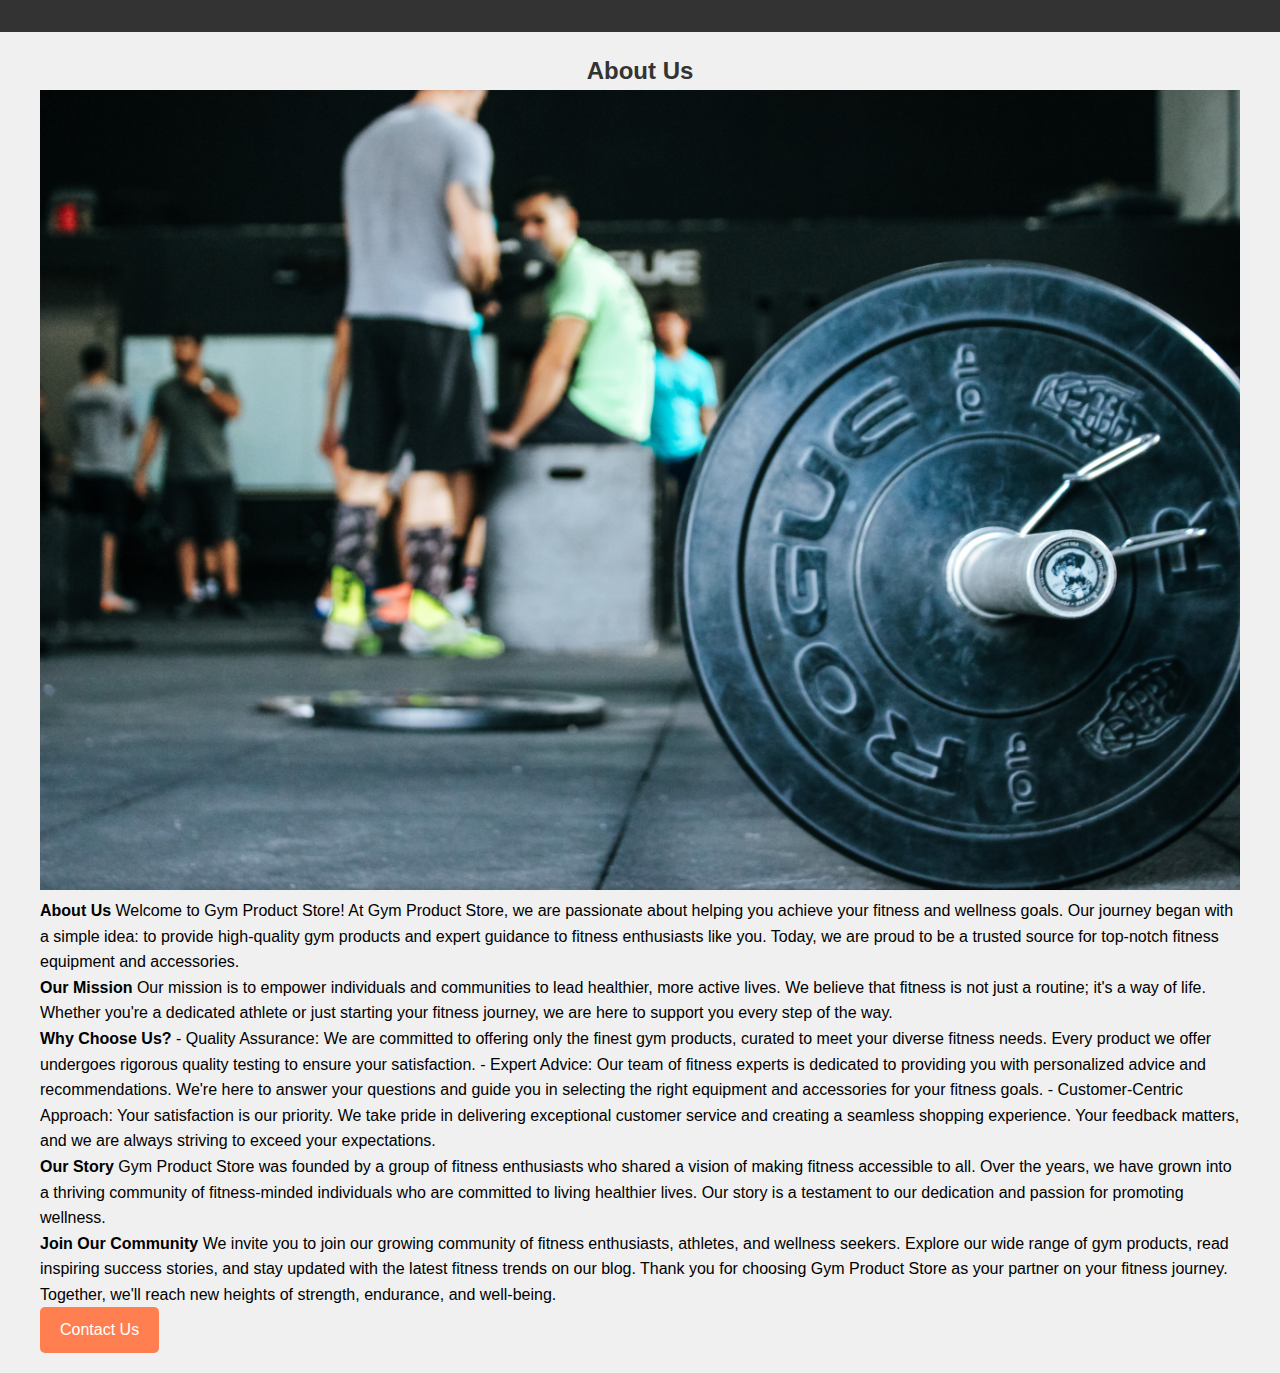
<file: about.html>
<!DOCTYPE html>
<html lang="en">
<head>
    <meta charset="UTF-8">
    <meta name="viewport" content="width=device-width, initial-scale=1.0">
    <link rel="stylesheet" href="style.css">
    <title>About Us</title>
</head>
<body>
    <header>
        <!-- Navigation menu and header content here -->
    </header>

    <section class="about">
        <div class="container">
            <h2>About Us</h2>
            <div class="about-content">
                <div class="about-image">
                    <img width="1200px" src="pexels-victor-freitas-703016.jpg" alt="About Us Image">
                </div>
                <div class="about-text">
                    <p><b>About Us</b>
                        
                        Welcome to Gym Product Store!
                        
                        At Gym Product Store, we are passionate about helping you achieve your fitness and wellness goals. Our journey began with a simple idea: to provide high-quality gym products and expert guidance to fitness enthusiasts like you. Today, we are proud to be a trusted source for top-notch fitness equipment and accessories.
                        <br>
                        <b>Our Mission</b>
                        
                        Our mission is to empower individuals and communities to lead healthier, more active lives. We believe that fitness is not just a routine; it's a way of life. Whether you're a dedicated athlete or just starting your fitness journey, we are here to support you every step of the way.
                        <br>
                        <b>Why Choose Us?</b>
                        
                        - Quality Assurance: We are committed to offering only the finest gym products, curated to meet your diverse fitness needs. Every product we offer undergoes rigorous quality testing to ensure your satisfaction.
                        
                        - Expert Advice: Our team of fitness experts is dedicated to providing you with personalized advice and recommendations. We're here to answer your questions and guide you in selecting the right equipment and accessories for your fitness goals.
                        
                        - Customer-Centric Approach: Your satisfaction is our priority. We take pride in delivering exceptional customer service and creating a seamless shopping experience. Your feedback matters, and we are always striving to exceed your expectations.
                        <br>
                        <b>Our Story </b>
                        
                        Gym Product Store was founded by a group of fitness enthusiasts who shared a vision of making fitness accessible to all. Over the years, we have grown into a thriving community of fitness-minded individuals who are committed to living healthier lives. Our story is a testament to our dedication and passion for promoting wellness.
                        <br>
                        <b>Join Our Community</b>
                        
                        We invite you to join our growing community of fitness enthusiasts, athletes, and wellness seekers. Explore our wide range of gym products, read inspiring success stories, and stay updated with the latest fitness trends on our blog.
                        
                        Thank you for choosing Gym Product Store as your partner on your fitness journey. Together, we'll reach new heights of strength, endurance, and well-being.</p>
                    
                    <a href="contact.html" class="cta-button">Contact Us</a>
                </div>
            </div>
        </div>
    </section>

    <!-- Other sections and content here -->

    <footer>
        <!-- Footer content here -->
    </footer>
</body>
</html>
</file>
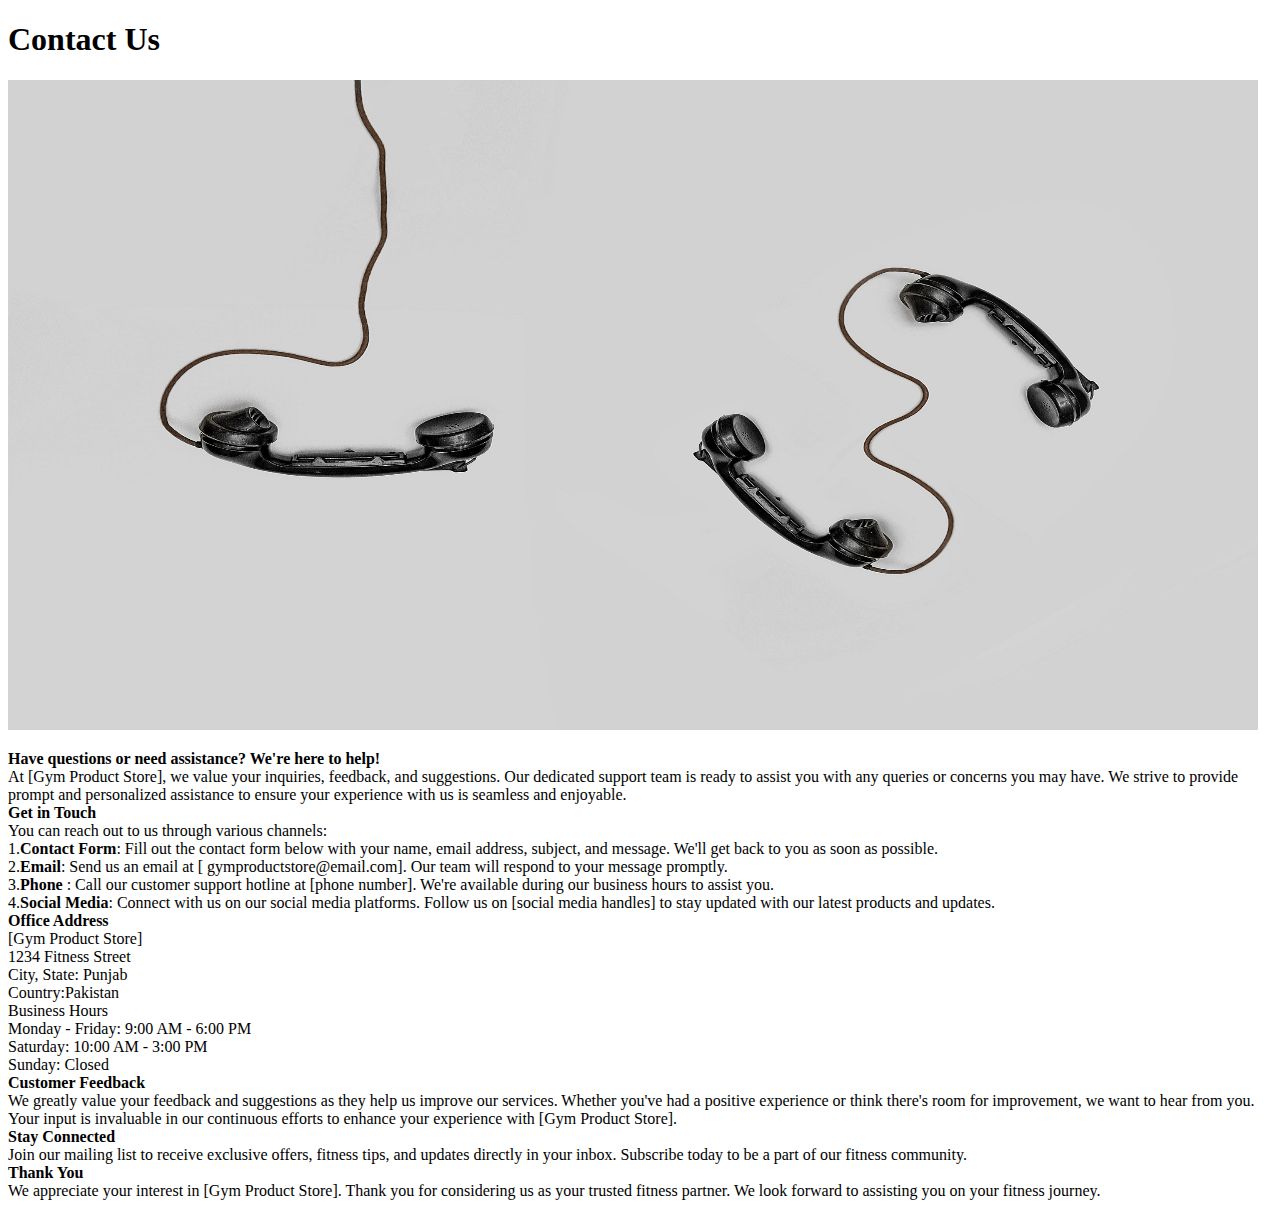
<file: contact.html>
<!DOCTYPE html>
<html lang="en">
<head>
    <!-- Same header content as the home page -->
</head>
<body>
    <header>
        <!-- Same navigation menu as the home page -->
    </header>
    <h1>Contact Us</h1>
    <!-- Your content for the contact us page goes here -->
    <img width="1250px" height="650px" src="pexels-alex-andrews-821754.jpg" alt="">
    <p>

<b>Have questions or need assistance? We're here to help!</b>
<br>

At [Gym Product Store], we value your inquiries, feedback, and suggestions. Our dedicated support team is ready to assist you with any queries or concerns you may have. We strive to provide prompt and personalized assistance to ensure your experience with us is seamless and enjoyable.
<br>
<b>Get in Touch</b>
<br>
You can reach out to us through various channels:
<br>
1.<b>Contact Form</b>: Fill out the contact form below with your name, email address, subject, and message. We'll get back to you as soon as possible.
<br>
2.<b>Email</b>: Send us an email at [ gymproductstore@email.com]. Our team will respond to your message promptly.
<br>
3.<b>Phone</b> : Call our customer support hotline at [phone number]. We're available during our business hours to assist you.
<br>
4.<b>Social Media</b>: Connect with us on our social media platforms. Follow us on [social media handles] to stay updated with our latest products and updates.
<br>
<b>Office Address</b>
<br>
[Gym Product Store] <br>
1234 Fitness Street <br>
City, State: Punjab <br>
Country:Pakistan <br>

Business Hours
<br>
Monday - Friday: 9:00 AM - 6:00 PM <br>
Saturday: 10:00 AM - 3:00 PM <br>
Sunday: Closed <br>

<b>Customer Feedback</b>
<br>
We greatly value your feedback and suggestions as they help us improve our services. Whether you've had a positive experience or think there's room for improvement, we want to hear from you. Your input is invaluable in our continuous efforts to enhance your experience with [Gym Product Store].
<br>
<b>Stay Connected</b>
<br>
Join our mailing list to receive exclusive offers, fitness tips, and updates directly in your inbox. Subscribe today to be a part of our fitness community.
<br>
<b>Thank You</b>
<br>
We appreciate your interest in [Gym Product Store]. Thank you for considering us as your trusted fitness partner. We look forward to assisting you on your fitness journey.
</p>
</body>
</html>
</file>
<file: style.css>
/* Reset some default styles for better consistency */
body,
h1,
h2,
p,
ul,
li {
    margin: 0;
    padding: 0;
}

body {
    font-family: "Arial", sans-serif;
    background-color: #f0f0f0;
    line-height: 1.6;
}

/* Header styles */
header {
    background-color: #333;
    color: #fff;
    padding: 1rem 0;
    text-align: center;
}

nav ul {
    list-style: none;
}

nav ul li {
    display: inline;
    margin-right: 20px;
}

nav ul li a {
    text-decoration: none;
    color: #fff;
    font-weight: bold;
    transition: color 0.3s ease;
}

nav ul li a:hover {
    color: #ff7f50;
    /* Highlight color on hover */
}

/* Heading styles */
h1,
h2 {
    text-align: center;
    margin: 2rem 0;
    color: #333;
}

/* Main container */
.container {
    max-width: 1200px;
    margin: 0 auto;
    padding: 20px;
}

/* Common content styles for pages */
.page-content {
    background-color: #fff;
    padding: 20px;
    margin-top: 20px;
    border-radius: 5px;
    box-shadow: 0 0 10px rgba(0, 0, 0, 0.1);
}

/* Reset some default styles for better consistency */
body,
h1,
h2,
p,
ul,
li {
    margin: 0;
    padding: 0;
}

body {
    font-family: "Arial", sans-serif;
    background-color: #f0f0f0;
    line-height: 1.6;
}

/* Header styles */
header {
    background-color: #333;
    color: #fff;
    padding: 1rem 0;
    text-align: center;
}

nav ul {
    list-style: none;
}

nav ul li {
    display: inline;
    margin-right: 20px;
}

nav ul li a {
    text-decoration: none;
    color: #fff;
    font-weight: bold;
    transition: color 0.3s ease;
}

nav ul li a:hover {
    color: #ff5050;
    /* Highlight color on hover */
}

/* Home Page Styles */
.home-page {
    background-image: width=30px;
    background-size: cover;
    background-position: center;
    color: #fff;
    text-shadow: 2px 2px 4px rgba(0, 0, 0, 0.5);
    padding: 60px;
    text-align: center;
}

.home-page h1 {
    font-size: 3rem;
    margin-bottom: 20px;
}

.home-page p {
    font-size: 1.2rem;
    margin-bottom: 30px;
}

/* Call-to-action button */
.cta-button {
    display: inline-block;
    padding: 10px 20px;
    background-color: #ff7f50;
    color: #fff;
    text-decoration: none;
    border-radius: 5px;
    transition: background-color 0.3s ease;
}

.cta-button:hover {
    background-color: #ff6347;
    /* Darker shade on hover */
}

/* Responsive Design */
@media (max-width: 768px) {
    header {
        padding: 0.5rem;
    }

    nav ul li {
        margin-right: 10px;
    }

    .home-page {
        padding: 30px;
    }

    .home-page h1 {
        font-size: 2rem;
    }

    .home-page p {
        font-size: 1rem;
        margin-bottom: 20px;
    }

    /* Adjust styles for smaller screens as needed */
}

/* Product Page Styles */
.product-page {

    /* Add specific product page styles here */
    header {
        background-color: #333;
        color: #fff;
        padding: 1rem 0;
        text-align: center;
    }

    nav ul {
        list-style: none;
    }

    nav ul li {
        display: inline;
        margin-right: 20px;
    }

    nav ul li a {
        text-decoration: none;
        color: #fff;
        font-weight: bold;
        transition: color 0.3s ease;
    }

    nav ul li a:hover {
        color: #ff5050;
        /* Highlight color on hover */
    }

    body {
        font-family: Arial, sans-serif;
        margin: 0;
        padding: 20px;
    }

    h1 {
        color: #333;
        text-align: center;
    }

    p {
        color: #666;
        line-height: 1.5;
    }

    .container {
        max-width: 800px;
        margin: 0 auto;
    }

    .product {
        border: 1px solid #ddd;
        padding: 20px;
        margin-bottom: 20px;
        display: flex;
    }

    .product-image {
        flex: 0 0 200px;
        margin-right: 20px;
    }

    .product-image img {
        max-width: 100%;
        height: auto;
    }

    .product-details {
        flex: 1;
    }

    .product h2 {
        color: #333;
        margin-top: 0;
    }

    .product-description {
        margin-bottom: 10px;
    }

    .product-price {
        font-weight: bold;
        margin-bottom: 10px;
    }

    .product-link {
        display: inline-block;
        color: #fff;
        background-color: #333;
        padding: 8px 12px;
        text-decoration: none;
        border-radius: 4px;
        transition: background-color 0.3s ease;
    }

    .product-link:hover {
        background-color: #555;
    }

    @media (max-width: 600px) {
        .product {
            flex-direction: column;
        }

        .product-image {
            margin-right: 0;
            margin-bottom: 20px;
        }
    }
}

/* Reviews Page Styles */
.about-us page {
    /* Add specific reviews page styles here */
    /* Reset some default styles for better consistency */
body, h1, h2, p, ul, li {
    margin: 0;
    padding: 0;
}

body {
    font-family: 'Arial', sans-serif;
    background-color: #f0f0f0;
    line-height: 1.6;
}

/* Header and navigation styles (customize as needed) */
header {
    background-color: #333;
    color: #fff;
    padding: 1rem 0;
    text-align: center;
}

nav ul {
    list-style: none;
}

nav ul li {
    display: inline;
    margin-right: 20px;
}

nav ul li a {
    text-decoration: none;
    color: #fff;
    font-weight: bold;
    transition: color 0.3s ease;
}

nav ul li a:hover {
    color: #ff7f50; /* Highlight color on hover */
}

/* About section styles */
.about {
    background-color: #fff;
    padding: 60px 0;
}

.about .container {
    max-width: 1200px;
    margin: 0 auto;
    text-align: center;
}

.about h2 {
    font-size: 2.5rem;
    color: #333;
    margin-bottom: 30px;
}

.about-content {
    display: flex;
    justify-content: center;
    align-items: center;
    flex-wrap: wrap;
}

.about-image {
    flex: 1;
    max-width: 400px;
    margin-right: 40px;
    overflow: hidden;
    border-radius: 10px;
    box-shadow: 0 0 20px rgba(0, 0, 0, 0.2);
}

.about-image img {
    width: 100%;
    height: auto;
    display: block;
}

.about-text {
    flex: 1;
    text-align: left;
}

.about p {
    font-size: 1.2rem;
    color: #666;
    margin-bottom: 20px;
}

.cta-button {
    display: inline-block;
    padding: 10px 20px;
    background-color: #ff7f50;
    color: #fff;
    text-decoration: none;
    border-radius: 5px;
    transition: background-color 0.3s ease;
}

.cta-button:hover {
    background-color: #fe4524; /* Darker shade on hover */
}

/* Footer styles (customize as needed) */
footer {
    background-color: #333;
    color: #fff;
    padding: 1rem 0;
    text-align: center;
}

/* Responsive Design (customize breakpoints as needed) */
@media (max-width: 768px) {
    header {
        padding: 0.5rem;
    }
    
    nav ul li {
        margin-right: 10px;
    }

    .about-content {
        flex-direction: column;
        text-align: center;
    }

    .about-image {
        margin-right: 0;
        margin-bottom: 20px;
    }
}

}

/* Contact Us Page Styles */
.contact-page {
    /* Add specific contact page styles here */
}

/* Responsive Design */
@media (max-width: 768px) {
    header {
        padding: 0.5rem;
    }

    nav ul li {
        margin-right: 10px;
    }
}
</file>
